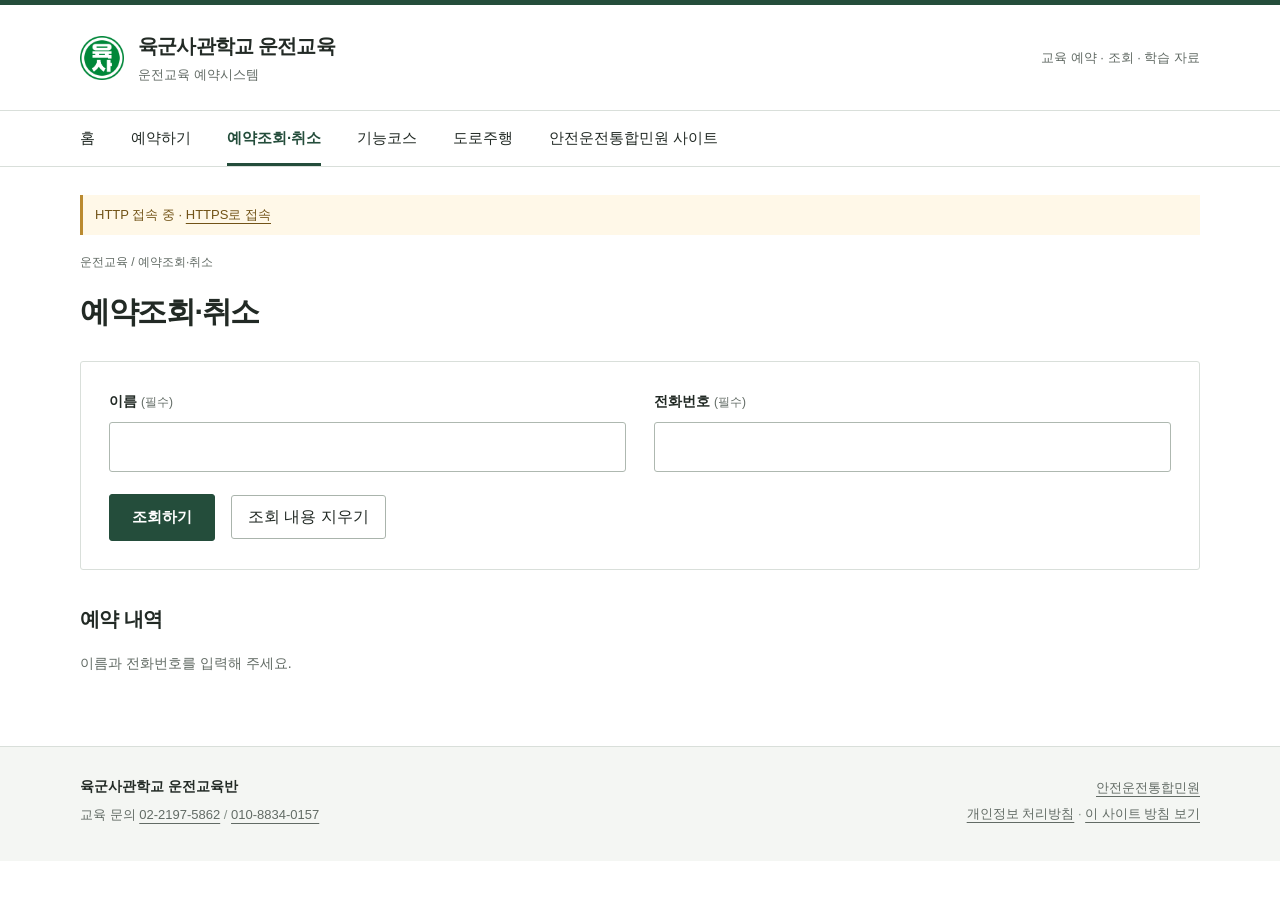
<file: check.html>
<!doctype html>
<html lang="ko"><head><meta charset="utf-8"><meta name="viewport" content="width=device-width,initial-scale=1"><meta name="referrer" content="strict-origin-when-cross-origin"><meta name="description" content="예약할 때 입력한 이름과 전화번호로 내역을 조회할 수 있습니다."><title>예약조회·취소 | 육군사관학교 운전교육</title><link rel="stylesheet" href="assets/site.css?v=20261029-slots"><script src="assets/common.js?v=20261029-slots" defer></script><script type="module" src="assets/check.js?v=20261029-slots"></script></head>
<body><a class="skip" href="#main">본문 바로가기</a><header class="site-header"><div class="wrap brand-row"><a class="brand" href="index.html"><img src="Korea_Military_Academy_Insignia.svg.png" width="44" height="52" alt=""><span><strong>육군사관학교 운전교육</strong><small>운전교육 예약시스템</small></span></a><span class="header-note">교육 예약 · 조회 · 학습 자료</span><button type="button" class="menu-button" aria-expanded="false" aria-controls="siteNav" hidden>전체 메뉴</button></div><nav class="nav-bar" aria-label="주 메뉴"><div class="wrap nav-links" id="siteNav"><a href="index.html">홈</a><a href="reservation.html">예약하기</a><a href="check.html" aria-current="page">예약조회·취소</a><a href="kineung.html">기능코스</a><a href="road.html">도로주행</a><a href="https://www.safedriving.or.kr/">안전운전통합민원 사이트</a></div></nav></header>
<main id="main" class="wrap" tabindex="-1"><div class="page-heading"><p class="breadcrumb"><a href="index.html">운전교육</a><span aria-hidden="true"> / </span>예약조회·취소</p><h1>예약조회·취소</h1></div><noscript><p class="callout">예약 조회에는 JavaScript가 필요합니다.</p></noscript><section class="panel"><form id="searchForm"><div class="form-grid"><div class="field"><label for="name">이름 <span>(필수)</span></label><input id="name" name="name" autocomplete="name" required maxlength="40"></div><div class="field"><label for="phone">전화번호 <span>(필수)</span></label><input type="tel" id="phone" name="phone" autocomplete="tel" inputmode="tel" required maxlength="20"></div></div><div class="form-actions"><button class="button primary" type="submit" id="searchBtn">조회하기</button><button type="button" id="clearResults">조회 내용 지우기</button></div></form></section><section class="results" aria-labelledby="resultsTitle"><div class="section-heading"><h2 id="resultsTitle">예약 내역</h2><span id="resultCount" class="small"></span></div><p class="status" id="searchStatus" role="status" aria-live="polite">이름과 전화번호를 입력해 주세요.</p><div id="resultList"></div></section><dialog id="cancelDialog" aria-labelledby="cancelTitle" aria-describedby="cancelDescription"><h2 id="cancelTitle">예약을 취소하시겠습니까?</h2><p id="cancelDescription"></p><p class="small">교육 반영 문자를 받은 뒤 취소하는 경우 교관에게도 연락해 주세요.</p><div class="form-actions"><button type="button" id="keepReservation" autofocus>예약 유지</button><button type="button" id="confirmCancel" class="button danger">예약 취소</button></div></dialog></main>
<footer class="site-footer"><div class="wrap footer-grid"><div><strong>육군사관학교 운전교육반</strong><p>교육 문의 <a href="tel:0221975862">02-2197-5862</a><span class="sep"> / </span><a href="tel:01088340157">010-8834-0157</a></p></div><div><a href="https://www.safedriving.or.kr/">안전운전통합민원</a><br><a href="https://kma-driving.o-r.kr/privacy.html">개인정보 처리방침</a><span class="sep"> · </span><a href="privacy.html">이 사이트 방침 보기</a></div></div></footer></body></html>
</file>
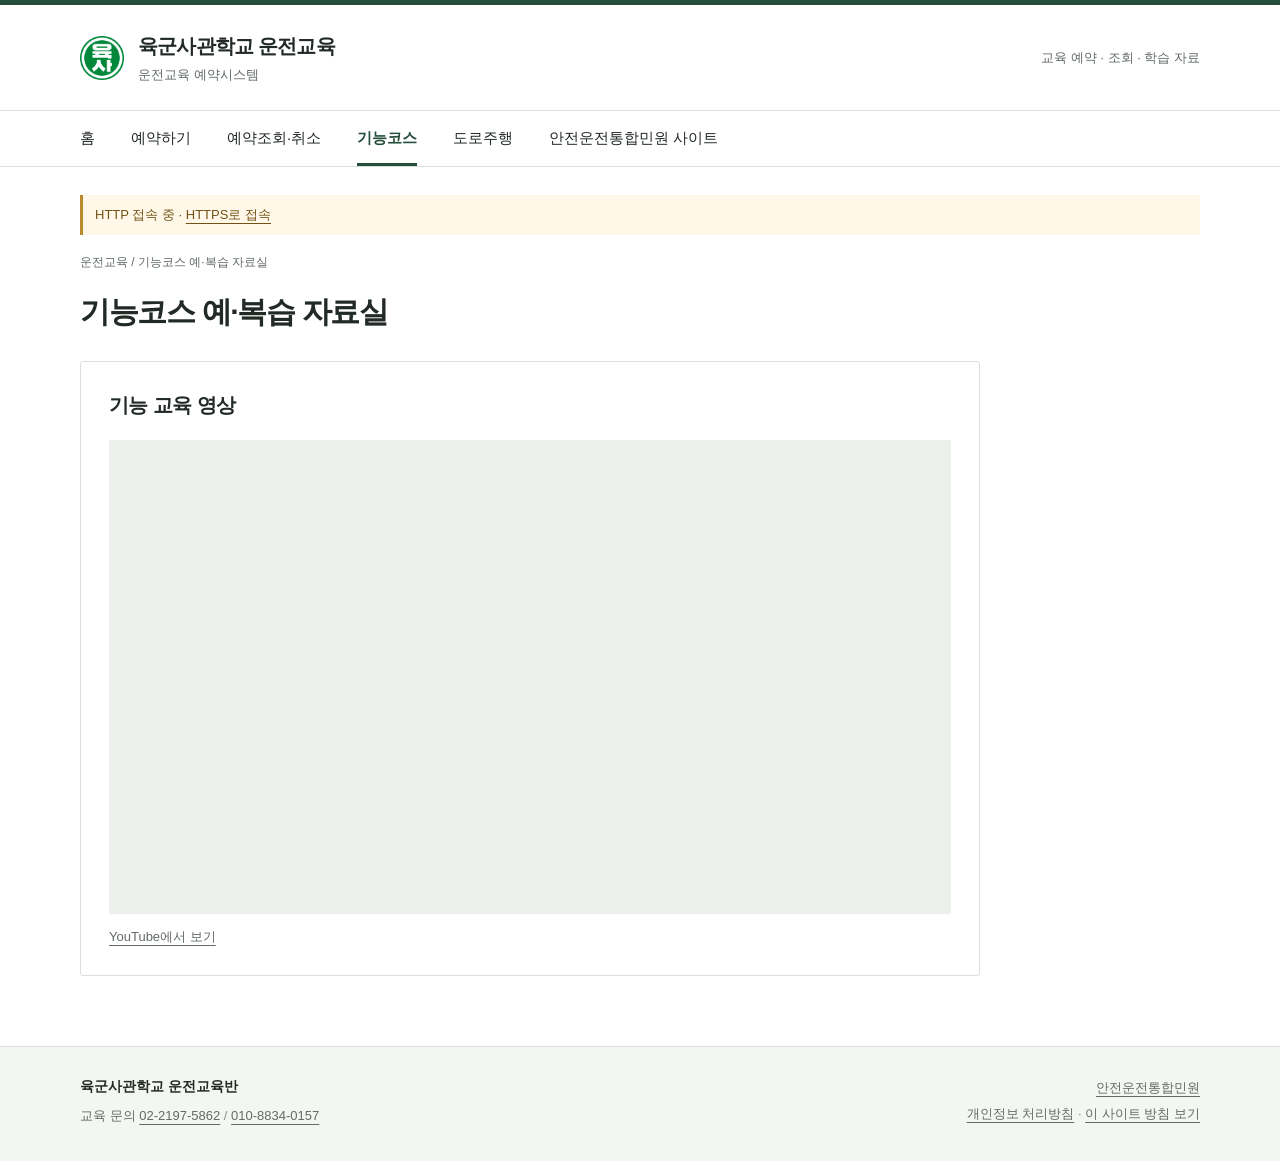
<file: kineung.html>
<!doctype html>
<html lang="ko"><head><meta charset="utf-8"><meta name="viewport" content="width=device-width,initial-scale=1"><meta name="referrer" content="strict-origin-when-cross-origin"><meta name="description" content="교육 전후에 기능코스 주행 영상을 확인해 주세요."><title>기능코스 예·복습 자료실 | 육군사관학교 운전교육</title><link rel="stylesheet" href="assets/site.css?v=20261029-slots"><script src="assets/common.js?v=20261029-slots" defer></script></head>
<body><a class="skip" href="#main">본문 바로가기</a><header class="site-header"><div class="wrap brand-row"><a class="brand" href="index.html"><img src="Korea_Military_Academy_Insignia.svg.png" width="44" height="52" alt=""><span><strong>육군사관학교 운전교육</strong><small>운전교육 예약시스템</small></span></a><span class="header-note">교육 예약 · 조회 · 학습 자료</span><button type="button" class="menu-button" aria-expanded="false" aria-controls="siteNav" hidden>전체 메뉴</button></div><nav class="nav-bar" aria-label="주 메뉴"><div class="wrap nav-links" id="siteNav"><a href="index.html">홈</a><a href="reservation.html">예약하기</a><a href="check.html">예약조회·취소</a><a href="kineung.html" aria-current="page">기능코스</a><a href="road.html">도로주행</a><a href="https://www.safedriving.or.kr/">안전운전통합민원 사이트</a></div></nav></header>
<main id="main" class="wrap" tabindex="-1"><div class="page-heading"><p class="breadcrumb"><a href="index.html">운전교육</a><span aria-hidden="true"> / </span>기능코스 예·복습 자료실</p><h1>기능코스 예·복습 자료실</h1></div><section class="panel study"><h2>기능 교육 영상</h2><div class="video-container"><iframe src="https://www.youtube.com/embed/OoPbBw3Vrck" title="운전 기능 교육 영상" loading="lazy" referrerpolicy="strict-origin-when-cross-origin" allow="encrypted-media; picture-in-picture; fullscreen" allowfullscreen></iframe></div><p class="small"><a href="https://www.youtube.com/watch?v=OoPbBw3Vrck">YouTube에서 보기</a></p></section></main>
<footer class="site-footer"><div class="wrap footer-grid"><div><strong>육군사관학교 운전교육반</strong><p>교육 문의 <a href="tel:0221975862">02-2197-5862</a><span class="sep"> / </span><a href="tel:01088340157">010-8834-0157</a></p></div><div><a href="https://www.safedriving.or.kr/">안전운전통합민원</a><br><a href="https://kma-driving.o-r.kr/privacy.html">개인정보 처리방침</a><span class="sep"> · </span><a href="privacy.html">이 사이트 방침 보기</a></div></div></footer></body></html>
</file>
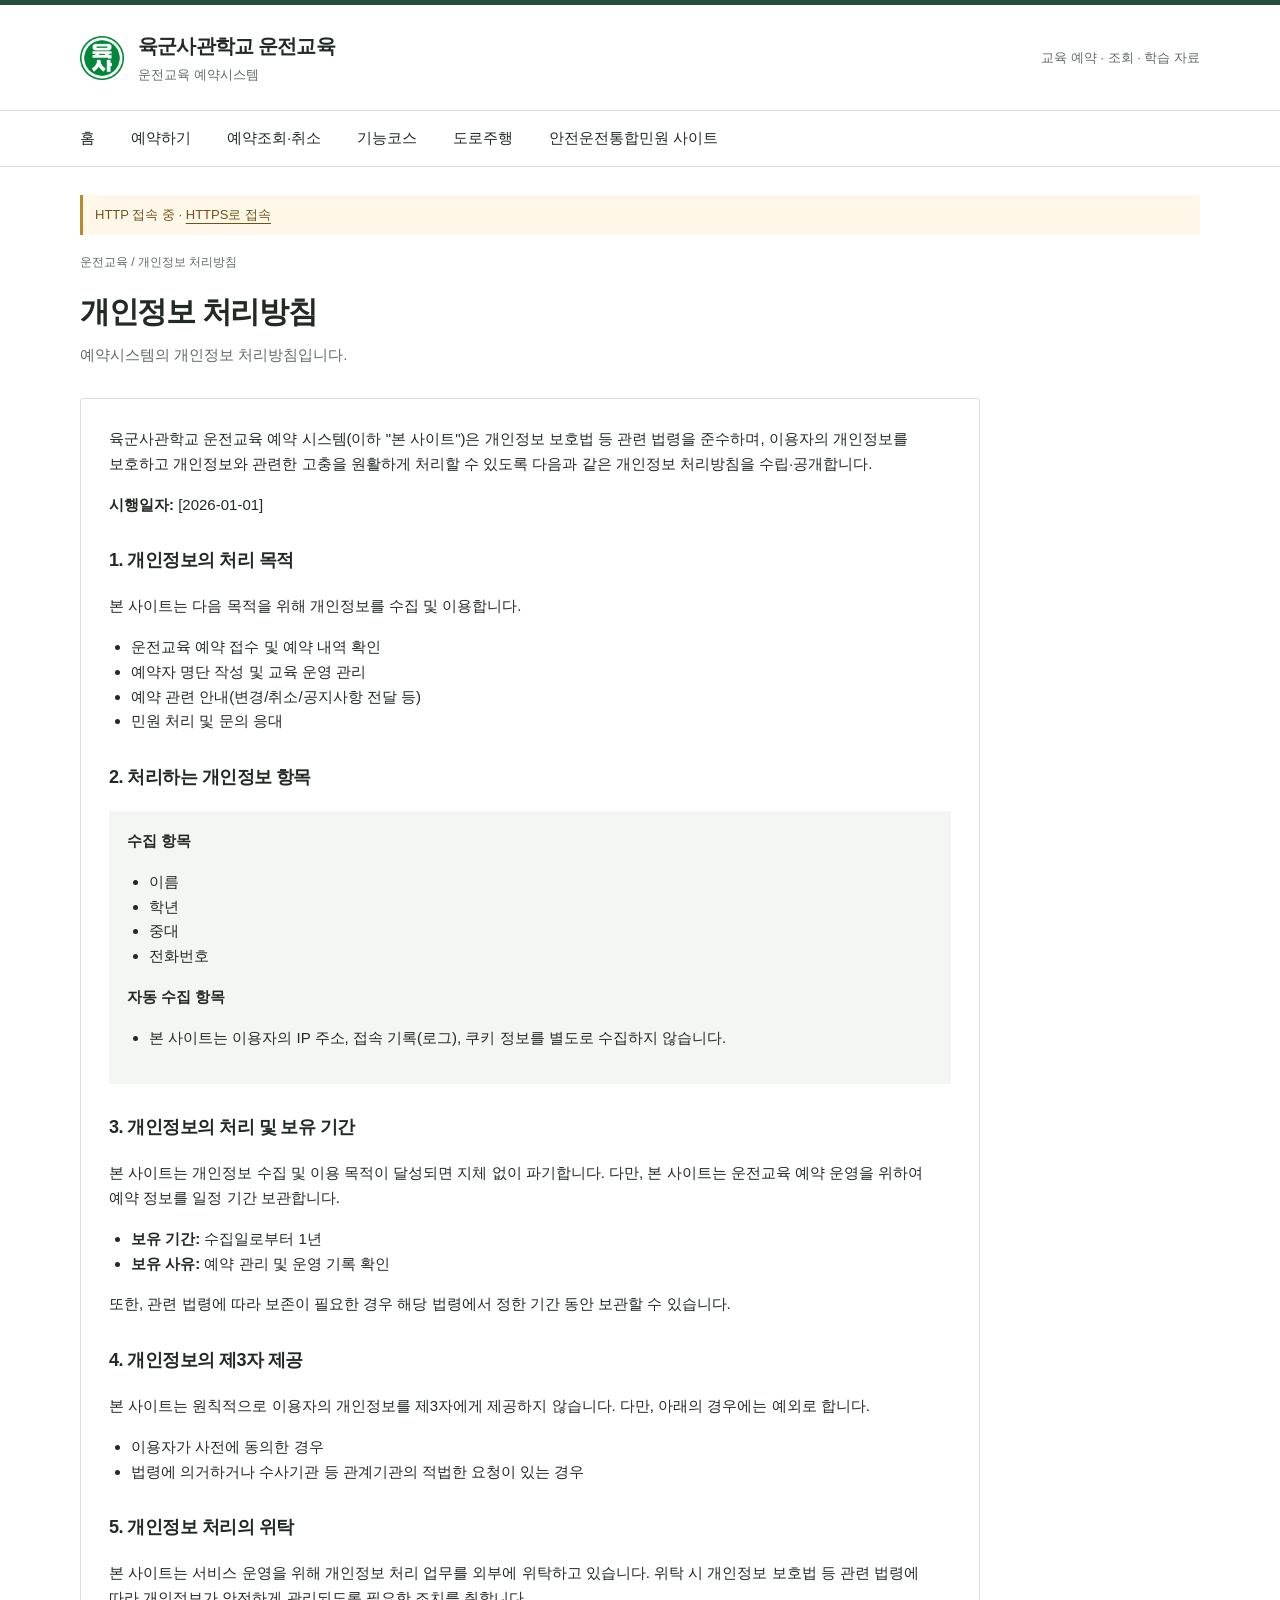
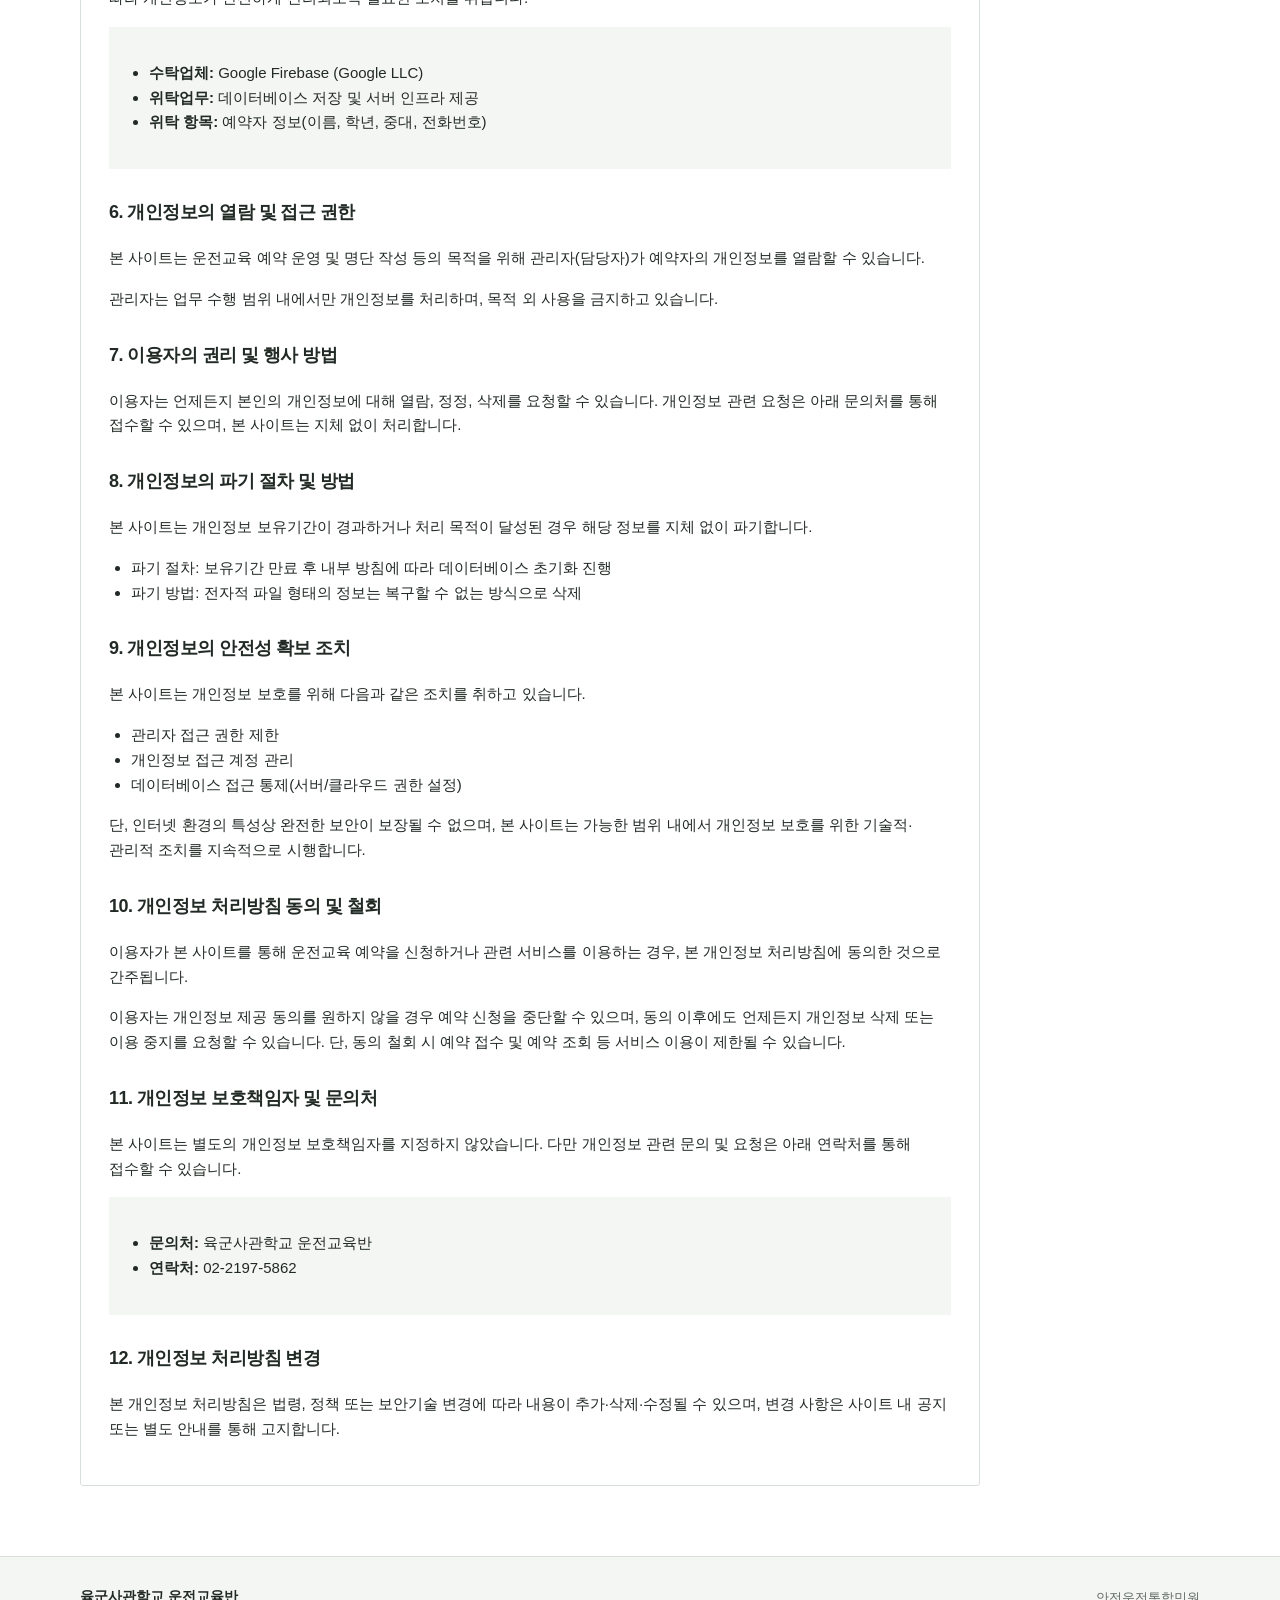
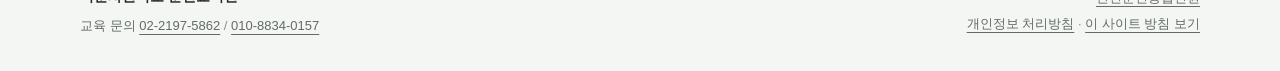
<file: privacy.html>
<!doctype html>
<html lang="ko"><head><meta charset="utf-8"><meta name="viewport" content="width=device-width,initial-scale=1"><meta name="referrer" content="strict-origin-when-cross-origin"><meta name="description" content="예약시스템의 개인정보 처리방침입니다."><title>개인정보 처리방침 | 육군사관학교 운전교육</title><link rel="stylesheet" href="assets/site.css?v=20261029-slots"><script src="assets/common.js?v=20261029-slots" defer></script></head>
<body><a class="skip" href="#main">본문 바로가기</a><header class="site-header"><div class="wrap brand-row"><a class="brand" href="index.html"><img src="Korea_Military_Academy_Insignia.svg.png" width="44" height="52" alt=""><span><strong>육군사관학교 운전교육</strong><small>운전교육 예약시스템</small></span></a><span class="header-note">교육 예약 · 조회 · 학습 자료</span><button type="button" class="menu-button" aria-expanded="false" aria-controls="siteNav" hidden>전체 메뉴</button></div><nav class="nav-bar" aria-label="주 메뉴"><div class="wrap nav-links" id="siteNav"><a href="index.html">홈</a><a href="reservation.html">예약하기</a><a href="check.html">예약조회·취소</a><a href="kineung.html">기능코스</a><a href="road.html">도로주행</a><a href="https://www.safedriving.or.kr/">안전운전통합민원 사이트</a></div></nav></header>
<main id="main" class="wrap" tabindex="-1"><div class="page-heading"><p class="breadcrumb"><a href="index.html">운전교육</a><span aria-hidden="true"> / </span>개인정보 처리방침</p><h1>개인정보 처리방침</h1><p>예약시스템의 개인정보 처리방침입니다.</p></div><article class="panel prose">

  

  <p>
    육군사관학교 운전교육 예약 시스템(이하 "본 사이트")은 개인정보 보호법 등 관련 법령을 준수하며,
    이용자의 개인정보를 보호하고 개인정보와 관련한 고충을 원활하게 처리할 수 있도록 다음과 같은
    개인정보 처리방침을 수립·공개합니다.
  </p>

  <p class="date"><strong>시행일자:</strong> [2026-01-01]</p>

  <h2>1. 개인정보의 처리 목적</h2>
  <p>본 사이트는 다음 목적을 위해 개인정보를 수집 및 이용합니다.</p>
  <ul>
    <li>운전교육 예약 접수 및 예약 내역 확인</li>
    <li>예약자 명단 작성 및 교육 운영 관리</li>
    <li>예약 관련 안내(변경/취소/공지사항 전달 등)</li>
    <li>민원 처리 및 문의 응대</li>
  </ul>

  <h2>2. 처리하는 개인정보 항목</h2>
  <div class="box">
    <p><strong>수집 항목</strong></p>
    <ul>
      <li>이름</li>
      <li>학년</li>
      <li>중대</li>
      <li>전화번호</li>
    </ul>

    <p><strong>자동 수집 항목</strong></p>
    <ul>
      <li>본 사이트는 이용자의 IP 주소, 접속 기록(로그), 쿠키 정보를 별도로 수집하지 않습니다.</li>
    </ul>
  </div>

  <h2>3. 개인정보의 처리 및 보유 기간</h2>
  <p>
    본 사이트는 개인정보 수집 및 이용 목적이 달성되면 지체 없이 파기합니다.
    다만, 본 사이트는 운전교육 예약 운영을 위하여 예약 정보를 일정 기간 보관합니다.
  </p>

  <ul>
    <li><strong>보유 기간:</strong> 수집일로부터 1년</li>
    <li><strong>보유 사유:</strong> 예약 관리 및 운영 기록 확인</li>
  </ul>

  <p>
    또한, 관련 법령에 따라 보존이 필요한 경우 해당 법령에서 정한 기간 동안 보관할 수 있습니다.
  </p>

  <h2>4. 개인정보의 제3자 제공</h2>
  <p>
    본 사이트는 원칙적으로 이용자의 개인정보를 제3자에게 제공하지 않습니다.
    다만, 아래의 경우에는 예외로 합니다.
  </p>
  <ul>
    <li>이용자가 사전에 동의한 경우</li>
    <li>법령에 의거하거나 수사기관 등 관계기관의 적법한 요청이 있는 경우</li>
  </ul>

  <h2>5. 개인정보 처리의 위탁</h2>
  <p>
    본 사이트는 서비스 운영을 위해 개인정보 처리 업무를 외부에 위탁하고 있습니다.
    위탁 시 개인정보 보호법 등 관련 법령에 따라 개인정보가 안전하게 관리되도록 필요한 조치를 취합니다.
  </p>

  <div class="box">
    <ul>
      <li><strong>수탁업체:</strong> Google Firebase (Google LLC)</li>
      <li><strong>위탁업무:</strong> 데이터베이스 저장 및 서버 인프라 제공</li>
      <li><strong>위탁 항목:</strong> 예약자 정보(이름, 학년, 중대, 전화번호)</li>
    </ul>
  </div>

  <h2>6. 개인정보의 열람 및 접근 권한</h2>
  <p>
    본 사이트는 운전교육 예약 운영 및 명단 작성 등의 목적을 위해
    관리자(담당자)가 예약자의 개인정보를 열람할 수 있습니다.
  </p>
  <p>
    관리자는 업무 수행 범위 내에서만 개인정보를 처리하며,
    목적 외 사용을 금지하고 있습니다.
  </p>

  <h2>7. 이용자의 권리 및 행사 방법</h2>
  <p>
    이용자는 언제든지 본인의 개인정보에 대해 열람, 정정, 삭제를 요청할 수 있습니다.
    개인정보 관련 요청은 아래 문의처를 통해 접수할 수 있으며, 본 사이트는 지체 없이 처리합니다.
  </p>

  <h2>8. 개인정보의 파기 절차 및 방법</h2>
  <p>
    본 사이트는 개인정보 보유기간이 경과하거나 처리 목적이 달성된 경우 해당 정보를 지체 없이 파기합니다.
  </p>
  <ul>
    <li>파기 절차: 보유기간 만료 후 내부 방침에 따라 데이터베이스 초기화 진행</li>
    <li>파기 방법: 전자적 파일 형태의 정보는 복구할 수 없는 방식으로 삭제</li>
  </ul>

  <h2>9. 개인정보의 안전성 확보 조치</h2>
  <p>
    본 사이트는 개인정보 보호를 위해 다음과 같은 조치를 취하고 있습니다.
  </p>
  <ul>
    <li>관리자 접근 권한 제한</li>
    <li>개인정보 접근 계정 관리</li>
    <li>데이터베이스 접근 통제(서버/클라우드 권한 설정)</li>
  </ul>

  <p>
    단, 인터넷 환경의 특성상 완전한 보안이 보장될 수 없으며,
    본 사이트는 가능한 범위 내에서 개인정보 보호를 위한 기술적·관리적 조치를 지속적으로 시행합니다.
  </p>

  <h2>10. 개인정보 처리방침 동의 및 철회</h2>
  <p>
    이용자가 본 사이트를 통해 운전교육 예약을 신청하거나 관련 서비스를 이용하는 경우,
    본 개인정보 처리방침에 동의한 것으로 간주됩니다.
  </p>
  <p>
    이용자는 개인정보 제공 동의를 원하지 않을 경우 예약 신청을 중단할 수 있으며,
    동의 이후에도 언제든지 개인정보 삭제 또는 이용 중지를 요청할 수 있습니다.
    단, 동의 철회 시 예약 접수 및 예약 조회 등 서비스 이용이 제한될 수 있습니다.
  </p>

  <h2>11. 개인정보 보호책임자 및 문의처</h2>
  <p>
    본 사이트는 별도의 개인정보 보호책임자를 지정하지 않았습니다.
    다만 개인정보 관련 문의 및 요청은 아래 연락처를 통해 접수할 수 있습니다.
  </p>

  <div class="box">
    <ul>
      <li><strong>문의처:</strong> 육군사관학교 운전교육반</li>
      <li><strong>연락처:</strong> 02-2197-5862</li>
    </ul>
  </div>

  <h2>12. 개인정보 처리방침 변경</h2>
  <p>
    본 개인정보 처리방침은 법령, 정책 또는 보안기술 변경에 따라 내용이 추가·삭제·수정될 수 있으며,
    변경 사항은 사이트 내 공지 또는 별도 안내를 통해 고지합니다.
  </p>

</article></main>
<footer class="site-footer"><div class="wrap footer-grid"><div><strong>육군사관학교 운전교육반</strong><p>교육 문의 <a href="tel:0221975862">02-2197-5862</a><span class="sep"> / </span><a href="tel:01088340157">010-8834-0157</a></p></div><div><a href="https://www.safedriving.or.kr/">안전운전통합민원</a><br><a href="https://kma-driving.o-r.kr/privacy.html">개인정보 처리방침</a><span class="sep"> · </span><a href="privacy.html">이 사이트 방침 보기</a></div></div></footer></body></html>
</file>
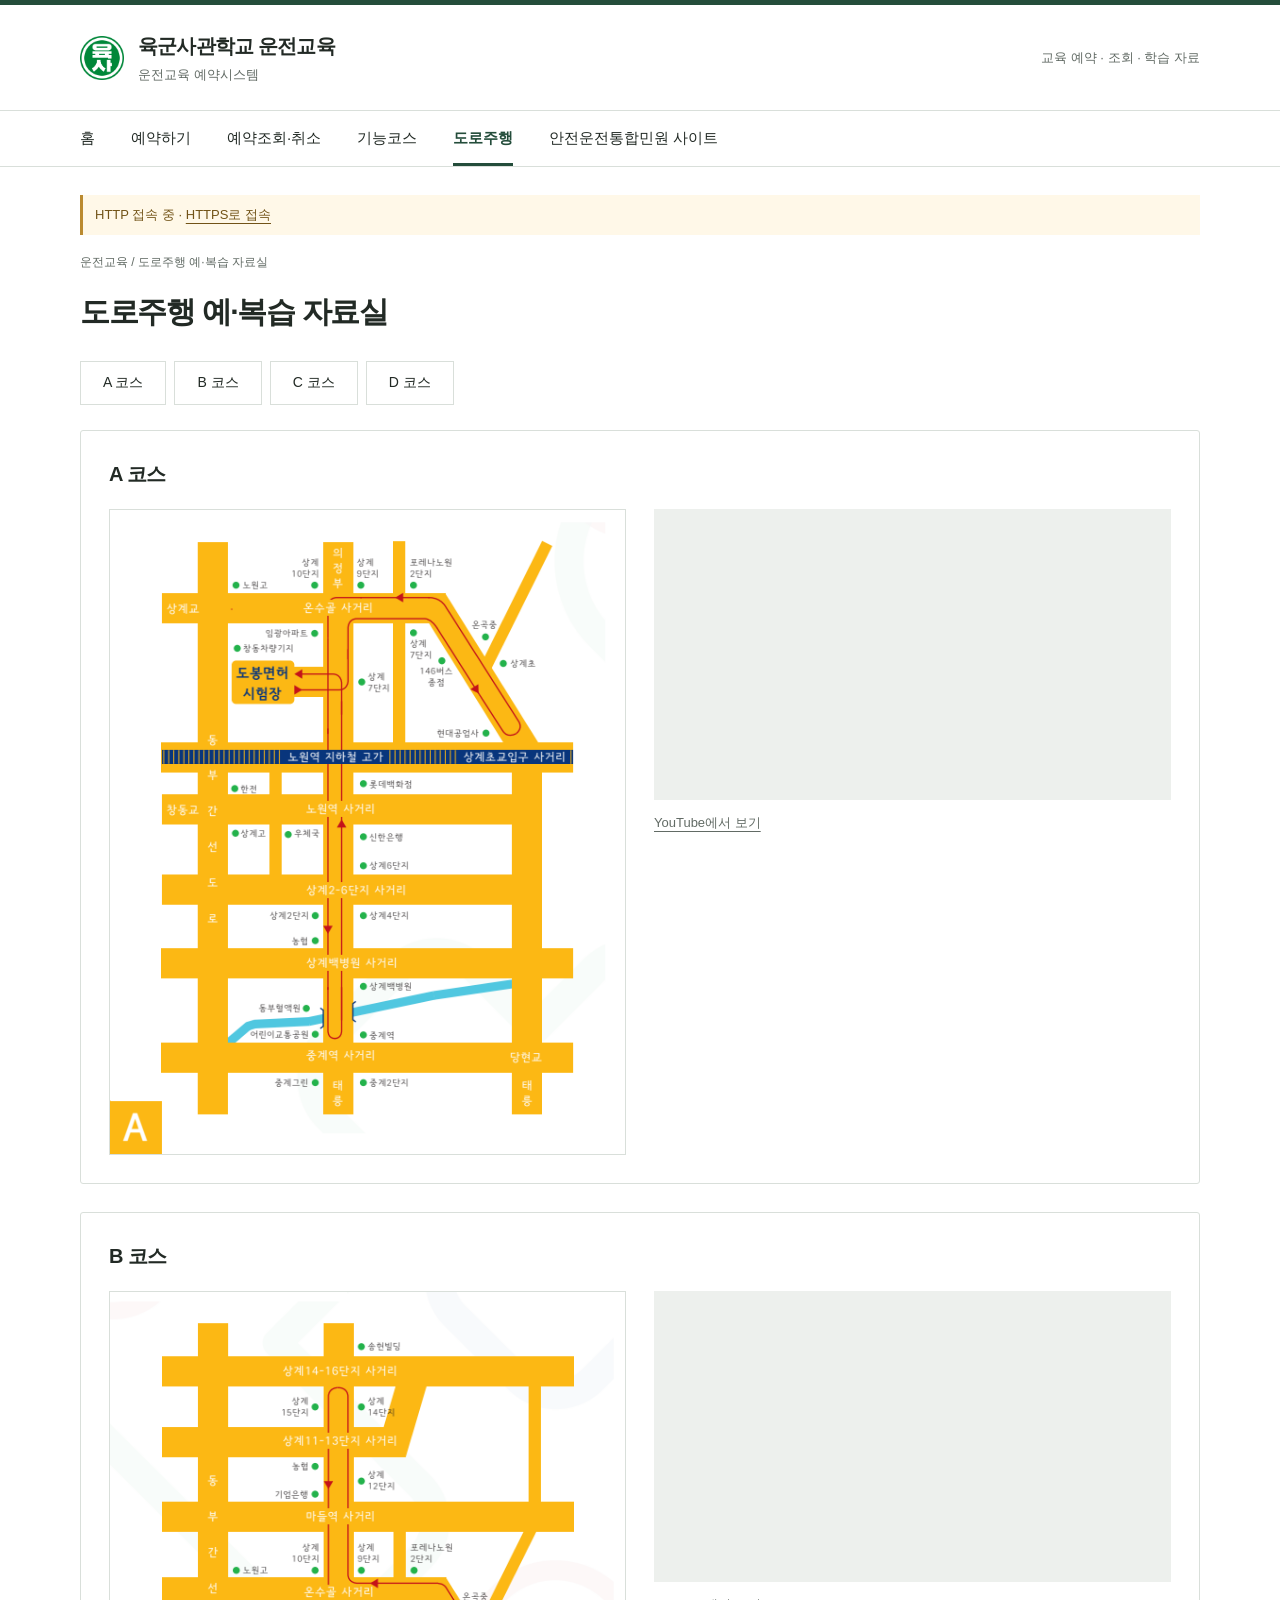
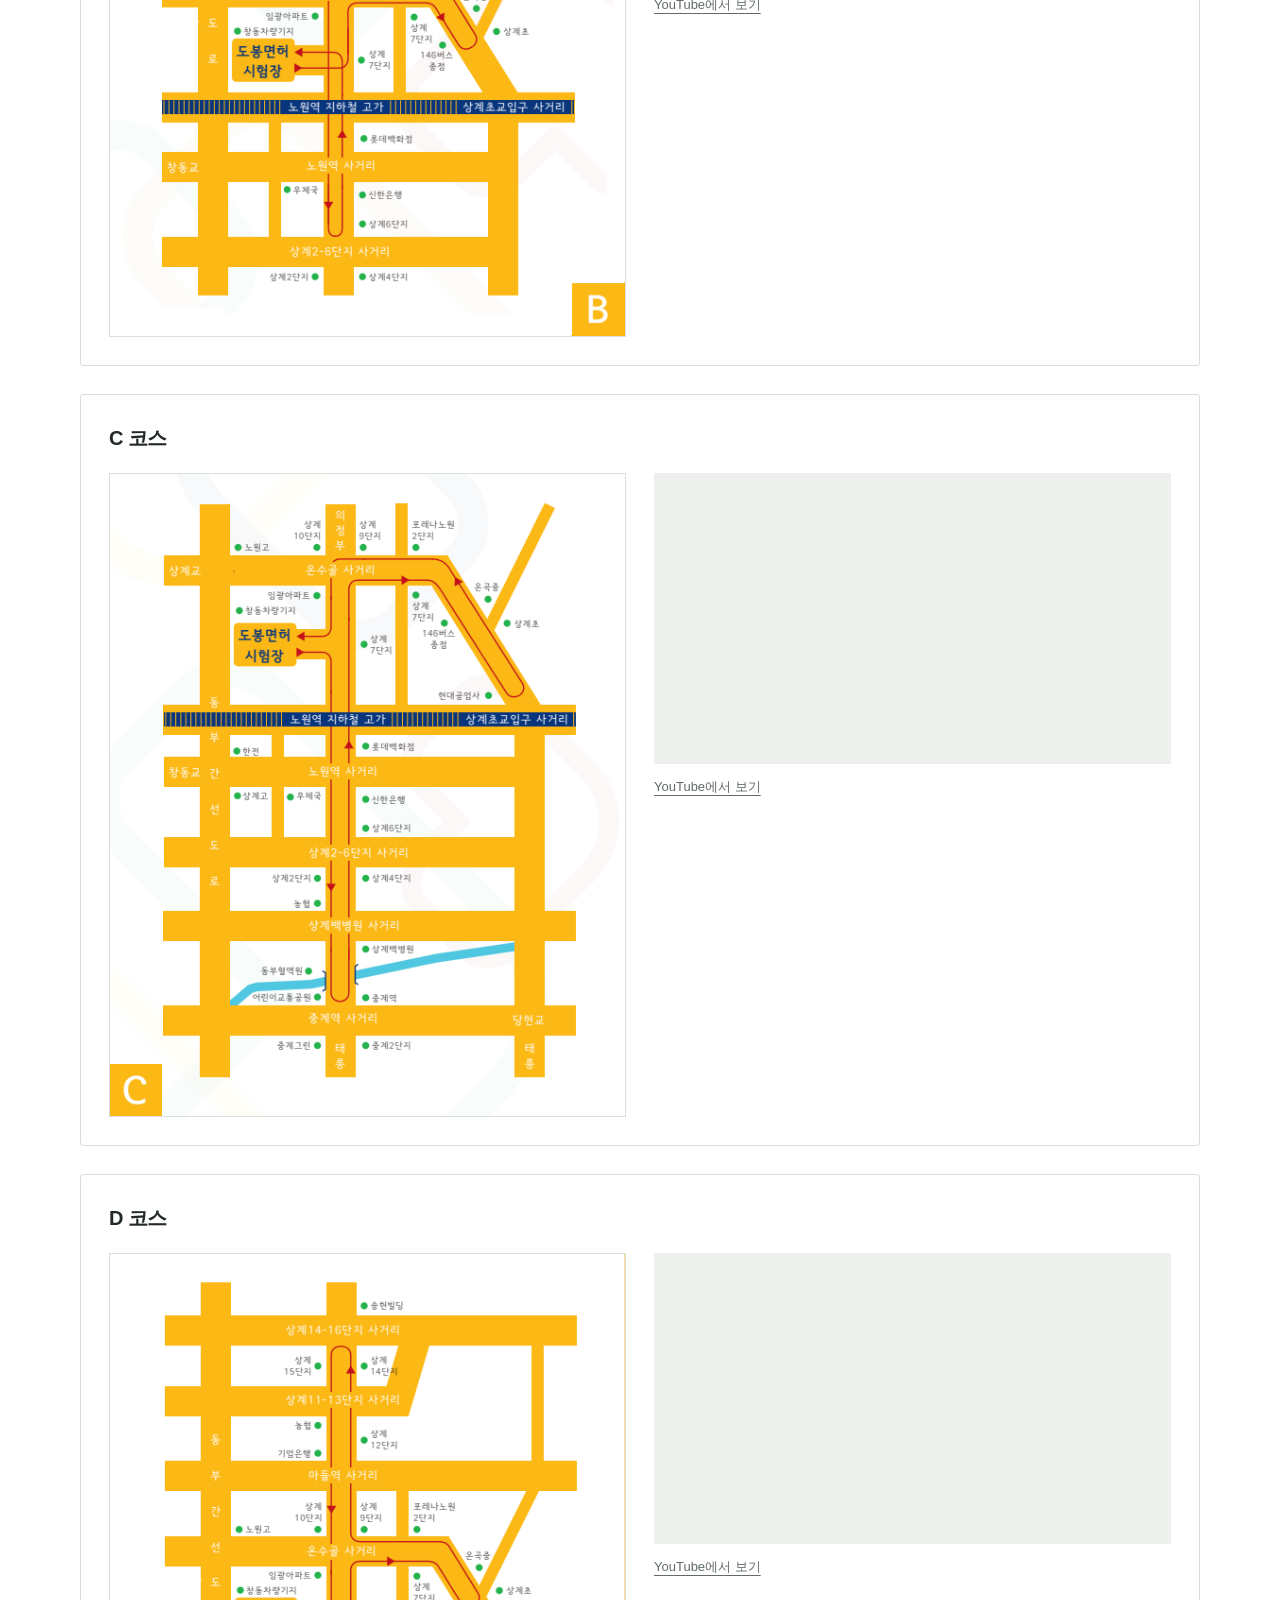
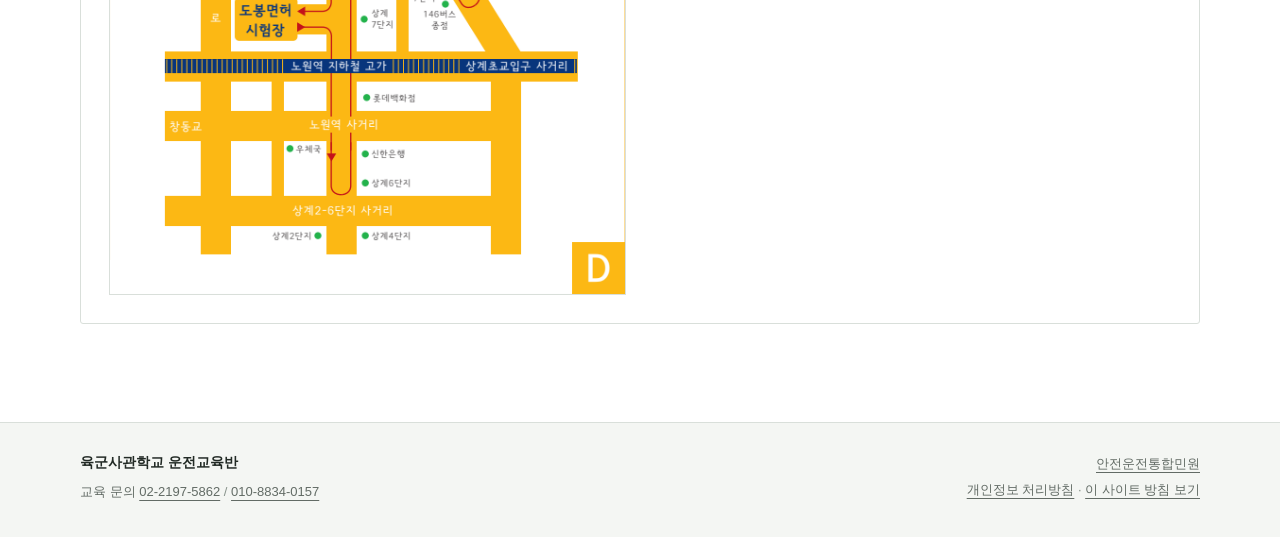
<file: road.html>
<!doctype html>
<html lang="ko"><head><meta charset="utf-8"><meta name="viewport" content="width=device-width,initial-scale=1"><meta name="referrer" content="strict-origin-when-cross-origin"><meta name="description" content="A·B·C·D 코스별 지도와 주행 영상입니다."><title>도로주행 예·복습 자료실 | 육군사관학교 운전교육</title><link rel="stylesheet" href="assets/site.css?v=20261029-slots"><script src="assets/common.js?v=20261029-slots" defer></script></head>
<body><a class="skip" href="#main">본문 바로가기</a><header class="site-header"><div class="wrap brand-row"><a class="brand" href="index.html"><img src="Korea_Military_Academy_Insignia.svg.png" width="44" height="52" alt=""><span><strong>육군사관학교 운전교육</strong><small>운전교육 예약시스템</small></span></a><span class="header-note">교육 예약 · 조회 · 학습 자료</span><button type="button" class="menu-button" aria-expanded="false" aria-controls="siteNav" hidden>전체 메뉴</button></div><nav class="nav-bar" aria-label="주 메뉴"><div class="wrap nav-links" id="siteNav"><a href="index.html">홈</a><a href="reservation.html">예약하기</a><a href="check.html">예약조회·취소</a><a href="kineung.html">기능코스</a><a href="road.html" aria-current="page">도로주행</a><a href="https://www.safedriving.or.kr/">안전운전통합민원 사이트</a></div></nav></header>
<main id="main" class="wrap" tabindex="-1"><div class="page-heading"><p class="breadcrumb"><a href="index.html">운전교육</a><span aria-hidden="true"> / </span>도로주행 예·복습 자료실</p><h1>도로주행 예·복습 자료실</h1></div><nav class="anchor-nav" aria-label="코스 바로가기"><a href="#courseA">A 코스</a><a href="#courseB">B 코스</a><a href="#courseC">C 코스</a><a href="#courseD">D 코스</a></nav><section class="panel course" id="courseA"><h2>A 코스</h2><div class="course-grid"><figure><a href="Course%20img/A.png"><img src="Course%20img/A.png" alt="도로주행 A 코스 지도" loading="lazy"></a></figure><div><div class="video-container"><iframe src="https://www.youtube.com/embed/-fcoFSBOms0" title="A 코스 주행 영상" loading="lazy" referrerpolicy="strict-origin-when-cross-origin" allow="encrypted-media; picture-in-picture; fullscreen" allowfullscreen></iframe></div><p class="small"><a href="https://www.youtube.com/watch?v=-fcoFSBOms0">YouTube에서 보기</a></p></div></div></section><section class="panel course" id="courseB"><h2>B 코스</h2><div class="course-grid"><figure><a href="Course%20img/B.png"><img src="Course%20img/B.png" alt="도로주행 B 코스 지도" loading="lazy"></a></figure><div><div class="video-container"><iframe src="https://www.youtube.com/embed/TUU1aqIu6Z8" title="B 코스 주행 영상" loading="lazy" referrerpolicy="strict-origin-when-cross-origin" allow="encrypted-media; picture-in-picture; fullscreen" allowfullscreen></iframe></div><p class="small"><a href="https://www.youtube.com/watch?v=TUU1aqIu6Z8">YouTube에서 보기</a></p></div></div></section><section class="panel course" id="courseC"><h2>C 코스</h2><div class="course-grid"><figure><a href="Course%20img/C.png"><img src="Course%20img/C.png" alt="도로주행 C 코스 지도" loading="lazy"></a></figure><div><div class="video-container"><iframe src="https://www.youtube.com/embed/b1SdGQw8Shs" title="C 코스 주행 영상" loading="lazy" referrerpolicy="strict-origin-when-cross-origin" allow="encrypted-media; picture-in-picture; fullscreen" allowfullscreen></iframe></div><p class="small"><a href="https://www.youtube.com/watch?v=b1SdGQw8Shs">YouTube에서 보기</a></p></div></div></section><section class="panel course" id="courseD"><h2>D 코스</h2><div class="course-grid"><figure><a href="Course%20img/D.png"><img src="Course%20img/D.png" alt="도로주행 D 코스 지도" loading="lazy"></a></figure><div><div class="video-container"><iframe src="https://www.youtube.com/embed/l-NQi4w0bHI" title="D 코스 주행 영상" loading="lazy" referrerpolicy="strict-origin-when-cross-origin" allow="encrypted-media; picture-in-picture; fullscreen" allowfullscreen></iframe></div><p class="small"><a href="https://www.youtube.com/watch?v=l-NQi4w0bHI">YouTube에서 보기</a></p></div></div></section></main>
<footer class="site-footer"><div class="wrap footer-grid"><div><strong>육군사관학교 운전교육반</strong><p>교육 문의 <a href="tel:0221975862">02-2197-5862</a><span class="sep"> / </span><a href="tel:01088340157">010-8834-0157</a></p></div><div><a href="https://www.safedriving.or.kr/">안전운전통합민원</a><br><a href="https://kma-driving.o-r.kr/privacy.html">개인정보 처리방침</a><span class="sep"> · </span><a href="privacy.html">이 사이트 방침 보기</a></div></div></footer></body></html>
</file>
<file: assets/site.css>
:root{color-scheme:light;--green:#244d3b;--ink:#222a25;--muted:#626b65;--line:#d9dfda;--soft:#f4f6f3;--red:#a2332c;--amber:#785719}*{box-sizing:border-box}html{scroll-padding-top:20px}body{margin:0;background:#fff;color:var(--ink);font-family:-apple-system,BlinkMacSystemFont,"Apple SD Gothic Neo","Malgun Gothic",sans-serif;font-size:16px;line-height:1.65;word-break:keep-all;overflow-wrap:anywhere}a{color:inherit;text-underline-offset:4px}button,input,select,textarea{font:inherit}button,a,input,select,textarea{-webkit-tap-highlight-color:transparent}button{cursor:pointer}button:disabled{cursor:default;opacity:.55}button,.button{min-height:44px}button{padding:8px 16px;background:white;border:1px solid #aab4ac;border-radius:3px;color:var(--ink)}button:hover:not(:disabled){background:var(--soft)}:focus-visible{outline:3px solid #9b6517;outline-offset:3px}[hidden]{display:none!important}.wrap{max-width:1120px;width:calc(100% - 64px);margin-inline:auto}.site-header{border-top:5px solid var(--green)}.brand-row{display:flex;align-items:center;justify-content:space-between;padding-block:25px;gap:20px}.brand{display:flex;align-items:center;gap:14px;text-decoration:none}.brand img{object-fit:contain;flex-shrink:0}.brand strong{display:block;font-size:20px;letter-spacing:-.04em}.brand small{display:block;font-size:13px;color:var(--muted);margin-top:1px}.header-note{font-size:13px;color:var(--muted)}.nav-bar{border-block:1px solid var(--line)}.nav-links{display:flex;gap:36px}.nav-links a{display:block;padding:15px 0 12px;text-decoration:none;font-size:15px;border-bottom:3px solid transparent}.nav-links a:hover{color:var(--green);border-bottom-color:#adbfb2}.nav-links a[aria-current]{color:var(--green);font-weight:700;border-bottom-color:var(--green)}main.wrap{padding-top:28px;padding-bottom:70px;min-height:60vh}.breadcrumb{margin:0 0 20px;font-size:12px;color:var(--muted)}.breadcrumb a{text-decoration:none}.page-heading{margin-bottom:30px}.page-heading h1{font-size:30px;letter-spacing:-.045em;line-height:1.3;margin:0 0 12px;font-weight:700}.page-heading>p:last-child{color:var(--muted);margin:0;font-size:15px}h2{font-size:20px;line-height:1.5;margin:0 0 20px;letter-spacing:-.03em}h3{font-size:17px}p{margin:0 0 16px}.panel{border:1px solid var(--line);padding:28px;background:white;border-radius:3px}.section-heading{display:flex;gap:12px;align-items:center;justify-content:space-between;flex-wrap:wrap;margin-bottom:18px}.section-heading h2{margin:0}.text-button{border:0;background:none;color:var(--muted);font-size:13px;padding:7px 4px;min-height:44px;text-decoration:underline}.button{display:inline-flex;justify-content:center;align-items:center;gap:30px;padding:10px 22px;border:1px solid #abb6ad;border-radius:3px;font-weight:600;text-decoration:none;background:white;font-size:15px}.primary{background:var(--green);border-color:var(--green);color:white}.primary:hover:not(:disabled){background:#183e2b}.danger{background:var(--red);color:white;border-color:var(--red)}.danger:hover:not(:disabled){background:#84231f}.home-grid{display:grid;grid-template-columns:minmax(0,1fr) 310px;gap:30px}.notice{border-top:2px solid var(--green)}.notice-content{white-space:pre-wrap;min-height:170px;padding-block:20px;line-height:1.9}.notice time,.small,small,figcaption{font-size:13px;color:var(--muted)}.reservation-shortcut{background:var(--soft);padding:28px;border:1px solid var(--line);border-radius:3px}.reservation-shortcut>p{font-size:14px;color:var(--muted);line-height:1.8}.reservation-shortcut .button{display:flex;margin-block:10px}.reservation-shortcut p.small{font-size:12px;margin-top:18px;margin-bottom:0}.status{font-size:14px;color:var(--muted);margin:14px 0 0;min-height:24px}.status.error{color:var(--red)}.status.success{color:var(--green)}.home-links{margin-top:42px}.link-list{border-top:1px solid var(--ink)}.link-list>a{display:grid;grid-template-columns:230px 1fr 20px;align-items:center;gap:12px;padding:22px 4px;border-bottom:1px solid var(--line);text-decoration:none}.link-list>a:hover{background:var(--soft)}.link-list strong{font-size:16px;font-weight:600}.link-list span{font-size:14px;color:var(--muted)}.link-list b{font-weight:400}.site-footer{border-top:1px solid var(--line);background:var(--soft);padding:28px 0 34px;font-size:13px;color:var(--muted)}.footer-grid{display:flex;justify-content:space-between;gap:24px}.footer-grid strong{color:var(--ink);font-size:14px}.footer-grid p{margin:6px 0 0}.footer-grid>div:last-child{text-align:right;line-height:2}.sep{color:#87928a}.skip{position:fixed;top:8px;left:8px;z-index:100;background:white;border:2px solid var(--green);padding:10px;transform:translateY(-180%)}.skip:focus{transform:none}.sr-only{position:absolute;width:1px;height:1px;padding:0;margin:-1px;overflow:hidden;clip-path:inset(50%);white-space:nowrap}.callout,.tip-box,.warning-box{padding:18px 22px;background:var(--soft);border-left:3px solid var(--green);margin-block:22px}.callout h4,.tip-box h4,.warning-box h4{margin:0 0 8px}.tip-box p,.warning-box p{margin:5px 0;font-size:14px}.guide-section{border-top:1px solid var(--line);padding:28px 0;margin-bottom:18px;max-width:860px}.guide-header{display:flex;gap:15px;align-items:center}.guide-number{color:var(--green);font-size:15px;font-weight:700}.step-item{display:flex;gap:18px;margin:22px 0}.step-number{color:var(--muted);font-size:14px;min-width:18px;padding-top:1px}.step-title{margin:0 0 6px;font-size:16px}.step-description{margin:0;color:var(--muted);font-size:15px}.old-example{border:1px solid var(--line);padding:14px;margin-top:22px}.old-example summary{cursor:pointer;font-size:14px}.old-example img{max-width:100%;height:auto;margin-top:18px}.study{max-width:900px}.video-container{position:relative;aspect-ratio:16/9;background:#edf0ed}.video-container iframe{display:block;width:100%;height:100%;border:0}.video-container+p{margin:12px 0 0}.anchor-nav{display:flex;flex-wrap:wrap;gap:8px;margin-bottom:25px}.anchor-nav a{padding:9px 22px;border:1px solid var(--line);text-decoration:none;font-size:14px;min-height:44px}.anchor-nav a:hover{background:var(--soft)}.course{margin-bottom:28px}.course-grid{display:grid;grid-template-columns:1fr 1fr;gap:28px;align-items:start}.course-grid figure{margin:0}.course-grid img{max-width:100%;height:auto;display:block;width:100%;border:1px solid var(--line)}figcaption{margin-top:10px}.prose{max-width:900px}.prose h2{margin-top:30px;font-size:18px}.prose p,.prose li{font-size:15px}.prose ul{padding-left:22px}.prose .box{background:var(--soft);padding:18px}.booking-layout{display:grid;grid-template-columns:360px minmax(0,1fr);gap:24px}.month-controls{display:flex;align-items:center;justify-content:space-between;margin:12px 0 18px}.month-controls h3{margin:0;font-size:17px}.month-controls button{width:44px;padding:0;font-size:24px}.calendar{display:grid;grid-template-columns:repeat(7,minmax(0,1fr));gap:3px;text-align:center}.calendar .weekday{font-size:12px;color:var(--muted);padding-bottom:10px}.calendar button{border:1px solid transparent;min-width:0;padding:5px 0;min-height:44px;font-size:14px}.calendar .today{border-color:#81988a}.calendar [aria-pressed=true]{background:var(--green);color:white;border-color:var(--green)}.calendar button:disabled{color:#939b95;background:transparent}.calendar-panel>.small{margin-top:18px;margin-bottom:0;font-size:12px}.table-scroll{overflow:auto}.table-scroll:focus-visible{outline-offset:-3px}table{border-collapse:collapse;width:100%;font-size:14px}th,td{text-align:center;border-bottom:1px solid var(--line);padding:13px 8px}thead th{background:var(--soft);font-size:13px;font-weight:600;border-top:1px solid var(--line)}tbody th{font-size:13px;font-weight:500;white-space:nowrap}.schedule td{padding:8px 4px}.slot{width:100%;min-width:64px;border:1px solid #aabcae;padding:6px 3px;border-radius:3px;font-size:14px;color:var(--green)}.slot small{display:block;font-size:11px;color:inherit}.slot[aria-pressed=true]{background:var(--green);color:white}.slot:disabled{border-color:transparent;color:var(--muted);opacity:1;font-size:12px}.booking-form{margin-top:28px;max-width:100%}.chosen{padding:14px 18px;background:var(--soft);font-size:15px;border-left:3px solid var(--green);margin-bottom:24px}.form-grid{display:grid;grid-template-columns:1fr 1fr;gap:22px 28px}.field{margin-bottom:22px;min-width:0}.form-grid .field{margin-bottom:0}label{display:block;margin-bottom:8px;font-size:14px;font-weight:600}label span{font-size:12px;font-weight:400;color:var(--muted)}input,select,textarea{width:100%;border:1px solid #aeb8b0;border-radius:3px;padding:11px 12px;background:white;color:var(--ink);min-height:46px}textarea{resize:vertical}input[aria-invalid=true]{border-color:var(--red)}.field small{display:block;margin-top:6px;font-size:12px}.form-grid+.field{margin-top:24px}.form-actions{display:flex;flex-wrap:wrap;align-items:center;gap:16px;margin-top:22px}.form-actions a{font-size:14px}.results{margin-top:34px}.booking-result{border:1px solid var(--line);border-left:3px solid var(--green);padding:24px;margin-top:16px}.booking-result.cancelled{border-left-color:#a6afa7;background:#fafbf9}.result-top{display:flex;justify-content:space-between;gap:12px;align-items:center}.result-top h3{margin:0;font-size:18px}.badge{display:inline-block;padding:3px 9px;background:#e9f0e9;color:var(--green);font-size:12px}.cancelled .badge{background:#edf0ed;color:var(--muted)}dl{display:grid;grid-template-columns:90px 1fr;gap:8px 12px;margin:18px 0;font-size:14px}dt{color:var(--muted)}dd{margin:0}dialog{border:1px solid var(--line);border-radius:4px;padding:28px;max-width:min(480px,calc(100% - 32px));color:var(--ink)}dialog::backdrop{background:#14241bc0}dialog h2{margin-bottom:14px}body.dialog-open{overflow:hidden}
@media(max-width:900px){.nav-links{gap:24px}.booking-layout{grid-template-columns:310px minmax(0,1fr)}.booking-layout .panel{padding:20px}.home-grid{grid-template-columns:minmax(0,1fr) 280px}}
@media(max-width:700px){.wrap{width:calc(100% - 32px)}.brand-row{padding-block:17px;gap:10px}.brand{gap:10px}.brand strong{font-size:17px}.brand small{font-size:12px}.brand img{width:34px;height:42px}.header-note{display:none}.menu-button{font-size:12px;padding-inline:10px;flex-shrink:0}.nav-links{flex-wrap:wrap;gap:0;padding-block:6px}.nav-links a{flex:0 0 50%;padding:12px 8px;border:0;font-size:14px}.nav-links a[aria-current]{background:var(--soft);border-left:3px solid var(--green);padding-left:5px}.page-heading h1{font-size:26px}.page-heading>p:last-child{font-size:14px}.breadcrumb{margin-bottom:20px}.home-grid{grid-template-columns:1fr;gap:20px}.panel{padding:22px}.notice-content{min-height:100px}.reservation-shortcut{padding:22px}.reservation-shortcut>p br{display:none}.home-links{margin-top:32px}.link-list>a{grid-template-columns:1fr 20px;gap:4px;padding:18px 2px}.link-list span{grid-column:1;grid-row:2;font-size:13px}.link-list b{grid-column:2;grid-row:1 / 3}.footer-grid{display:block}.footer-grid>div:last-child{text-align:left;margin-top:18px}.booking-layout{grid-template-columns:1fr}.calendar button{min-height:42px}.form-grid{grid-template-columns:1fr;gap:20px}.course-grid{grid-template-columns:1fr;gap:20px}.course{padding:20px}.booking-result{padding:20px}.result-top{align-items:start}.result-top h3{font-size:16px}.form-actions .primary{min-width:140px}main.wrap{padding-bottom:45px}.schedule th,.schedule td{padding-inline:3px}.slot{min-width:58px}.schedule-panel>.small{font-size:12px}.step-description{font-size:14px}}
@media(prefers-reduced-motion:no-preference){button,a{transition:background-color .12s,color .12s}}
@media print{header,.site-footer,.menu-button,.form-actions,.text-button{display:none}.wrap{width:100%}.panel{break-inside:avoid}.video-container{display:none}main.wrap{padding:0}}

.contact-strip{display:flex;flex-wrap:wrap;align-items:center;gap:12px 28px;margin:0 0 24px;padding:17px 22px;background:var(--soft);border:1px solid var(--line);border-radius:3px;font-size:14px}.contact-strip strong{color:var(--green)}.contact-strip a{display:inline-flex;align-items:center;gap:8px;min-height:44px;text-decoration:none}.contact-strip a:hover{text-decoration:underline}.contact-strip a span{font-size:12px;color:var(--muted)}
@media(max-width:700px){.contact-strip{padding:16px 20px;gap:4px 16px}.contact-strip strong{flex-basis:100%;margin-bottom:4px}.contact-strip a{flex-basis:100%}.nav-links a{overflow-wrap:anywhere}}

.connection-notice{font-size:13px;color:#725317;background:#fff8e8;padding:9px 12px;margin:0 0 18px;border-left:3px solid #ba8a30}.connection-notice a{color:inherit}

.calendar button{position:relative}.calendar button.has-education::after{content:"";position:absolute;top:4px;right:4px;width:5px;height:5px;border-radius:50%;background:#d8333b;pointer-events:none}#calendarMarkerStatus:empty{display:none}
</file>
